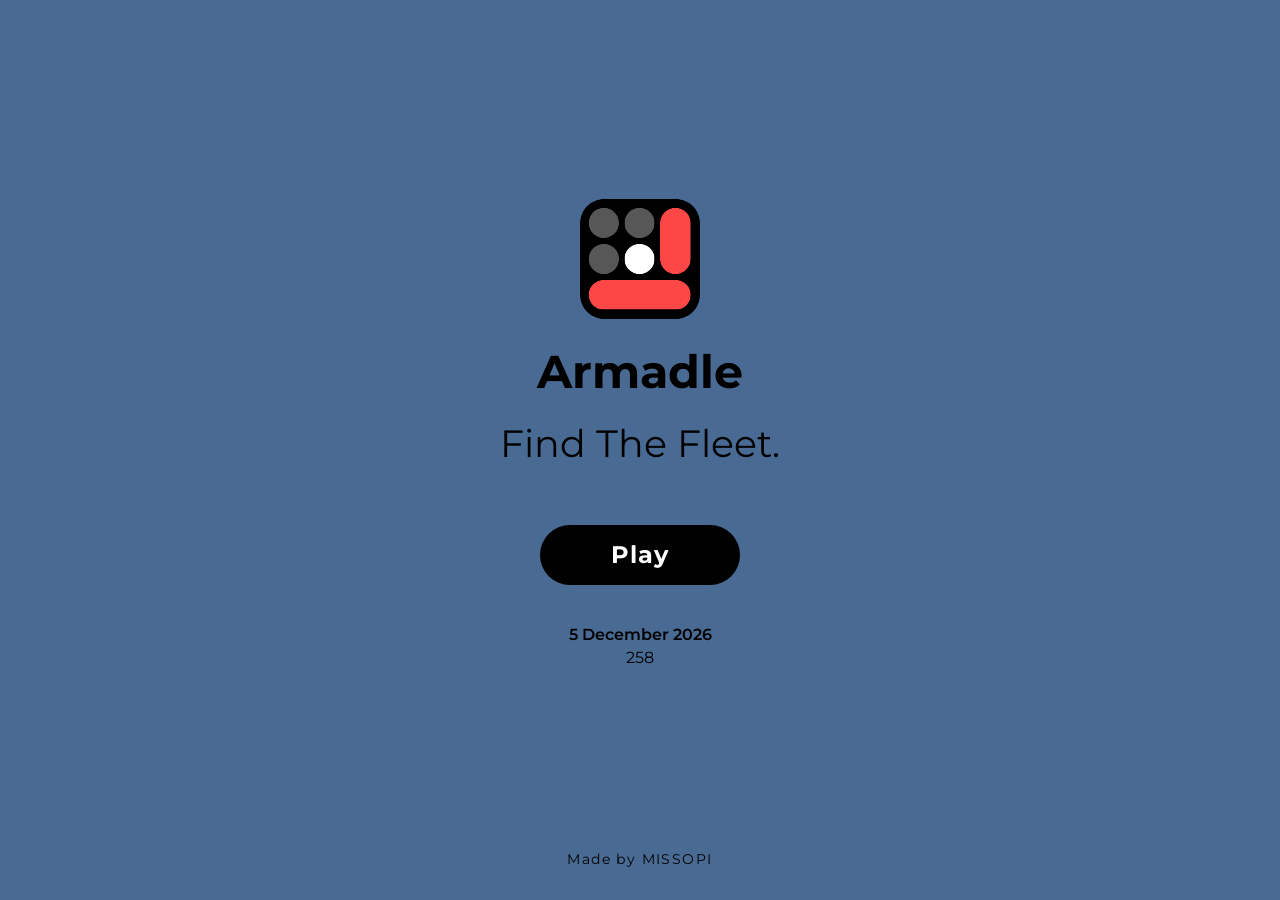
<file: index.html>
<!DOCTYPE html>
<html lang="en">

<head>
  <meta charset="UTF-8">
  <meta name="viewport" content="width=device-width, initial-scale=1.0">

  <!-- HTML Meta Tags -->
  <title>Armardle</title>
  <meta name="description" content="Solve the daily challenge, a Battleships-inspired game.">

  <!-- Facebook Meta Tags -->
  <meta property="og:url" content=>
  <meta property="og:type" content="website">
  <meta property="og:title" content="Armadle">
  <meta property="og:description" content="Solve the daily challenge, a Battleships-inspired game.">
  <meta property="og:image" content="">
  <meta property="og:image:alt" content="Armadle social preview image">

  <!-- Twitter Meta Tags -->
  <meta name="twitter:card" content="summary_large_image">
  <meta property="twitter:domain" content="">
  <meta property="twitter:url" content="">
  <meta name="twitter:title" content="Armadle">
  <meta name="twitter:description" content="Solve the daily challenge, a Battleships-inspired game.">
  <meta name="twitter:image" content="">
  <meta name="twitter:image:alt" content="Armadle social preview image">

  <link rel="stylesheet" href="styles/index.css">
  <link rel="stylesheet" href="styles/welcome_styles.css">
  <script src="scripts/welcome_scripts.js" defer></script>
</head>

<body>
  <div class="container">
    <div class="welcome-module">
      <div class="welcome-module-content">
        <div role="img" aria-label="Armardle logo" class="welcome-module-icon" style="background-image: var(--armadle-icon);">
        </div>
        <h1 class="welcome-module-title">Armadle</h1>
        <h2 class="welcome-module-subtitle">Find The Fleet.</h2>
        <div class="welcome-module-button-container">
          <a href="game.html" class="welcome-module-button" id="play-button">Play</a>
        </div>
        <div class="welcome-module-date-container">
          <div class="welcome-module-date" id="welcome-module-date"></div>
          <div class="welcome-module-count" id="welcome-module-count"></div>
        </div>
      </div>
      <footer class="welcome-module-footer">Made by <a class="welcome-module-footer-link" href="https://github.com/missopi">MISSOPI</a></footer>
    </div>
  </div>
</body>
</html>
</file>
<file: styles/index.css>
@import url('https://fonts.googleapis.com/css2?family=Montserrat:ital,wght@0,100..900;1,100..900&display=swap');

:root {
  font-family: 'Montserrat', serif;
  font-size: 16px;
  --armadle-icon: url('../assets/armadle.svg');
  --color-background: #496a92;
  --icon-color: #222222;
  --settings-surface-color: #ffffff;
  --settings-border-color: #d0d7de;
  --settings-text-color: #111111;
  --settings-hover-color: #f5f6f8;

  /* Spacing variables */
  --vertical-spacing-0-5: 4px;
  --horizontal-spacing-0-5: 4px;
  --vertical-spacing-2: 16px;
  --horizontal-spacing-2: 16px;
  --vertical-spacing-1-5: 12px;
  --header-height: 40px;
  --header-toolbar-height: 50px;
  --header-padding-x: var(--horizontal-spacing-2);
  --game-max-width: 500px;
  --board-width: min(320px, 100vw);

  /* Button styles */
  --bg-btn-primary: #000000;
  --text-btn-primary: #ffffff;
  --sm-btn-bg-color: #e45c5c;
  --sm-btn-border-color: #aa3636;
  --sm-btn-text-color: #f8f7f7;

  /* Game tile styles */
  --empty-tile-color: #6790c5;
  --empty-tile-bg-color: #b9d3f2;
  --selected-tile-bg-color: #d7e5f6;
  --miss-tile-color: #c8d7ea;
  --miss-tile-bg-color: #f7fafe;
  --hit-tile-color: #9f2232;
  --hit-tile-bg-color: #ee6b78;

  /* Ship styles */
  --ship-nf-color: #7a828d;
  --ship-nf-bg-color: #bbc0c5;
  --ship-f-color: #9f2232;
  --ship-f-bg-color: #ee6b78;;
  --ship-container-border: #8b939e;

  /* Life styles */
  --alive-color:#6ba987;
  --alive-bg-color:#86c69c;
  --life-lost-color: #bcc3cb;
  --life-lost-bg-color: #e6e9ec;
}

@media (min-width: 768px) {
  :root {
    --board-width: 360px;
  }
}

:root[data-theme="dark"] {
  --game-color-background: #12161c;
  --game-text-color: #f0f3f8;
  --settings-surface-color: #1d2630;
  --settings-border-color: #34475a;
  --settings-text-color: #f0f3f8;
  --settings-hover-color: #253242;
  --icon-color: #f0f3f8;
  --sm-btn-bg-color: #c65d6a;
  --sm-btn-border-color: #8e3f4b;
  --sm-btn-text-color: #f7f3f4;

  /* Game tile styles */
  --empty-tile-color: #35567e;
  --empty-tile-bg-color: #253d5d;
  --selected-tile-bg-color: #314862;
  --miss-tile-color: #273e5c;
  --miss-tile-bg-color: #142338;
  --hit-tile-color: #cc6873;
  --hit-tile-bg-color: #9e3945;

  /* Ship styles */
  --ship-nf-color: #bbc2ca;
  --ship-nf-bg-color: #77879c;
  --ship-f-color: #cc6873;
  --ship-f-bg-color: #9e3945;
  --ship-container-border: #5c6d83;

  /* Life styles */
  --alive-color: #63a88b;
  --alive-bg-color: #067b56;
  --life-lost-color: #505d6f;
  --life-lost-bg-color: #252c36;
}
</file>
<file: styles/welcome_styles.css>
html {
  height: 100%;
}

body {
  height: 100%;
  background-color: var(--color-background);
  margin: 0;
  padding: 0;
  overflow-y: hidden;
}

.container {
  position: relative;
  color: black;
  max-width: 100%;
  width: 100%;
  overflow-y: auto;
  height: 100%;
  display: flex;
  flex-direction: column;
  flex: 1;
}

.welcome-module {
  height: 100%;
  display: flex;
  align-items: center;
  justify-content: space-between;
  flex-direction: column;
  flex: 1;
  padding: calc(var(--vertical-spacing-0-5) * 10) calc(var(--horizontal-spacing-0-5) * 10) 0;
}

.welcome-module-content {
  display: flex;
  flex-direction: column;
  justify-content: center;
  align-items: center;
  flex-grow: 1;
}

.welcome-module-icon {
  height: 120px;
  margin-bottom: var(--vertical-spacing-1-5);
  display: block;
  width: 100%;
  text-align: center;
  background-size: contain;
  background-position: center;
  background-repeat: no-repeat;
}

.welcome-module-title {
  font-size: 46px;
  line-height: 20px;
  font-weight: bold;
  margin-bottom: var(--vertical-spacing-1-5);
  position: relative;
  text-align: center;
}

.welcome-module-subtitle {
  font-size: 38px;
  line-height: 35px;
  margin-bottom: calc(var(--vertical-spacing-2) * 4);
  text-align: center;
  font-weight: 400;
}

.welcome-module-button-container {
  display: flex;
  justify-content: center;
  flex-direction: column;
  gap: var(--vertical-spacing-2);
}

.welcome-module-button {
  width: 200px;
  font-size: 1em;
  box-sizing: border-box;
  position: relative;
  height: 2.5em;
  border-radius: 1.5em;
  align-content: center;
  font-weight: 700;
  letter-spacing: .05em;
  margin: 0 10px 8px;
  background: var(--bg-btn-primary);
  color: var(--text-btn-primary);
  padding: 1px 16px;
  display: block;
  margin-left: auto;
  margin-right: auto;
  text-align: center;
  text-decoration: none;
  font-size: 24px;
}

.welcome-module-difficulty {
  display: flex;
  justify-content: center;
  margin-bottom: var(--vertical-spacing-2);
  border: 0;
  padding: 0;
}

.welcome-module-difficulty-legend {
  position: absolute;
  width: 1px;
  height: 1px;
  padding: 0;
  margin: -1px;
  overflow: hidden;
  clip: rect(0, 0, 0, 0);
  white-space: nowrap;
  border: 0;
}

.welcome-module-difficulty-input {
  position: absolute;
  opacity: 0;
  pointer-events: none;
}

.welcome-module-difficulty-button {
  display: inline-block;
  background: transparent;
  border: 2px solid var(--bg-btn-primary);
  color: var(--bg-btn-primary);
  padding: 8px 16px;
  border-radius: 4px;
  cursor: pointer;
  font-size: 16px;
  margin: 6px;
}

.welcome-module-difficulty-button:hover {
  background: var(--bg-btn-primary);
  color: var(--text-btn-primary);
}

.welcome-module-difficulty-input:checked + .welcome-module-difficulty-button {
  background: var(--bg-btn-primary);
  color: var(--text-btn-primary);
}

.welcome-module-difficulty-input:focus-visible + .welcome-module-difficulty-button {
  outline: 2px solid var(--bg-btn-primary);
  outline-offset: 2px;
}

.welcome-module-date-container {
  text-align: center;
  margin-top: calc(var(--vertical-spacing-2) * 2);
}

.welcome-module-date {
  font-size: 16px;
  font-weight: 600;
}

.welcome-module-count {
  font-size: 16px;
  font-weight: 400;
  margin-top: var(--vertical-spacing-0-5);
}

.welcome-module-footer {
  padding: calc(var(--vertical-spacing-2) * 1.5) 0 calc(var(--vertical-spacing-2) * 2);
  color: var(--bg-btn-primary);
  font-size: 14px;
  font-weight: 400;
  letter-spacing: 0.1em;
  text-align: center;
}

.welcome-module-footer-link {
  color: inherit;
  text-decoration: none;
}

.welcome-module-footer-link:hover,
.welcome-module-footer-link:focus-visible {
  text-decoration: underline;
}
</file>
